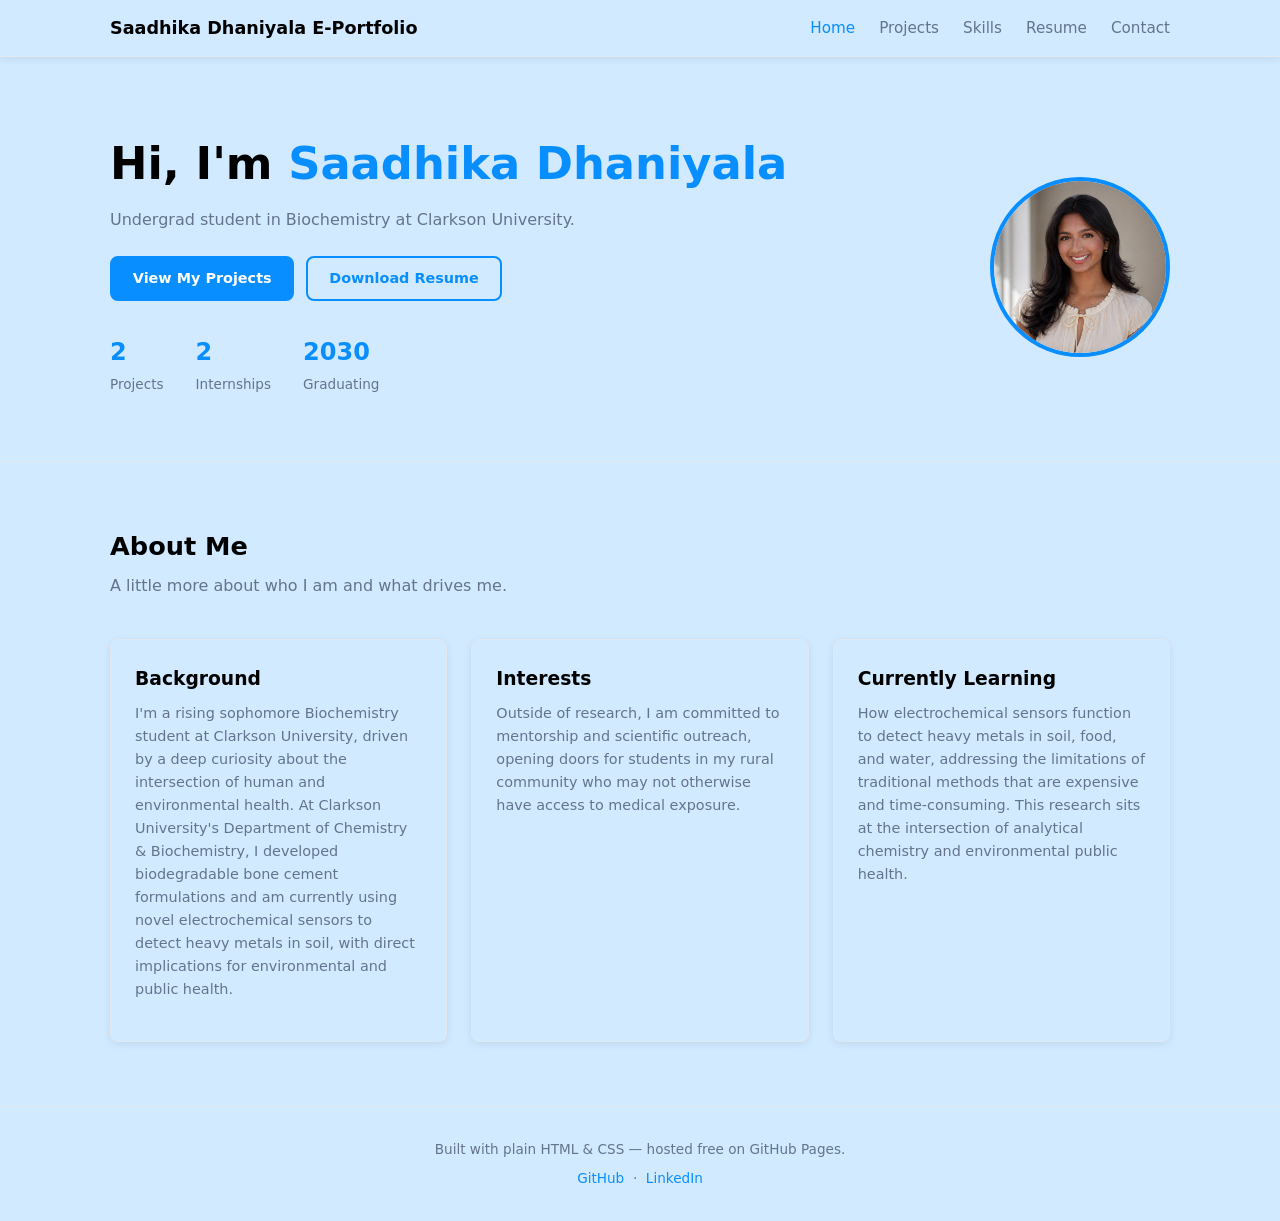
<file: index.html>
<!DOCTYPE html>
<html lang="en">
<head>
  <meta charset="UTF-8" />
  <meta name="viewport" content="width=device-width, initial-scale=1.0" />
  <title>Saadhika Dhaniyala — E-Portfolio</title>
  <link rel="stylesheet" href="css/style.css" />
</head>
<body>

<!-- ── Navigation ── -->
<nav>
  <input type="checkbox" id="nav-toggle" />
  <div class="nav-inner">
    <span class="nav-brand">Saadhika Dhaniyala E-Portfolio</span>
    <label class="nav-toggle-label" for="nav-toggle">
      <span></span>
    </label>
    <ul class="nav-links">
      <li><a href="index.html" class="active">Home</a></li>
      <li><a href="projects.html">Projects</a></li>
      <li><a href="skills.html">Skills</a></li>
      <li><a href="resume.html">Resume</a></li>
      <li><a href="contact.html">Contact</a></li>
    </ul>
  </div>
</nav>

<!-- ── Hero ── -->
<section class="hero">
  <div class="container hero-inner">
    <div class="hero-text">
      <h1>Hi, I'm <span>Saadhika Dhaniyala</span></h1>
      <p>
        Undergrad student in Biochemistry at Clarkson University. 
      </p>
      <div class="hero-btns">
        <a href="projects.html" class="btn">View My Projects</a>
        <a href="resume.html"   class="btn btn-outline">Download Resume</a>
      </div>
      <div class="stats">
        <div class="stat"><strong>2</strong><span>Projects</span></div>
        <div class="stat"><strong>2</strong><span>Internships</span></div>
        <div class="stat"><strong>2030</strong><span>Graduating</span></div>
      </div>
    </div>
    <!-- Add your photo: upload a file called profile.jpg into the images/ folder -->
    <img
      src="images/profile.jpeg"
      alt="Profile photo"
      class="hero-photo"
    />
  </div>
</section>

<!-- ── About ── -->
<section class="section section-alt">
  <div class="container">
    <h2 class="section-title">About Me</h2>
    <p class="section-sub">A little more about who I am and what drives me.</p>
    <div class="grid">

      <div class="card">
        <h3>Background</h3>
        <p>
          I'm a rising sophomore Biochemistry student at Clarkson University, driven by a deep curiosity about the intersection of human and environmental health. At Clarkson University's Department of Chemistry & Biochemistry, I developed biodegradable bone cement formulations and am currently using novel electrochemical sensors to detect heavy metals in soil, with direct implications for environmental and public health.        </p>
      </div>

      <div class="card">
        <h3>Interests</h3>
        <p>
          Outside of research, I am committed to mentorship and scientific outreach, opening doors for students in my rural community who may not otherwise have access to medical exposure. 
        </p>
      </div>

      <div class="card">
        <h3>Currently Learning</h3>
        <p>
          How electrochemical sensors function to detect heavy metals in soil, food, and water, addressing the limitations of traditional methods that are expensive and time-consuming. This research sits at the intersection of analytical chemistry and environmental public health.
        </p>
      </div>

    </div>
  </div>
</section>

<!-- ── Footer ── -->
<footer>
  <p>Built with plain HTML &amp; CSS &mdash; hosted free on GitHub Pages.</p>
  <p style="margin-top:.4rem;">
    <a href="https://github.com/YourUsername">GitHub</a> &nbsp;·&nbsp;
    <a href="https://linkedin.com/in/yourhandle">LinkedIn</a>
  </p>
</footer>

</body>
</html>
</file>
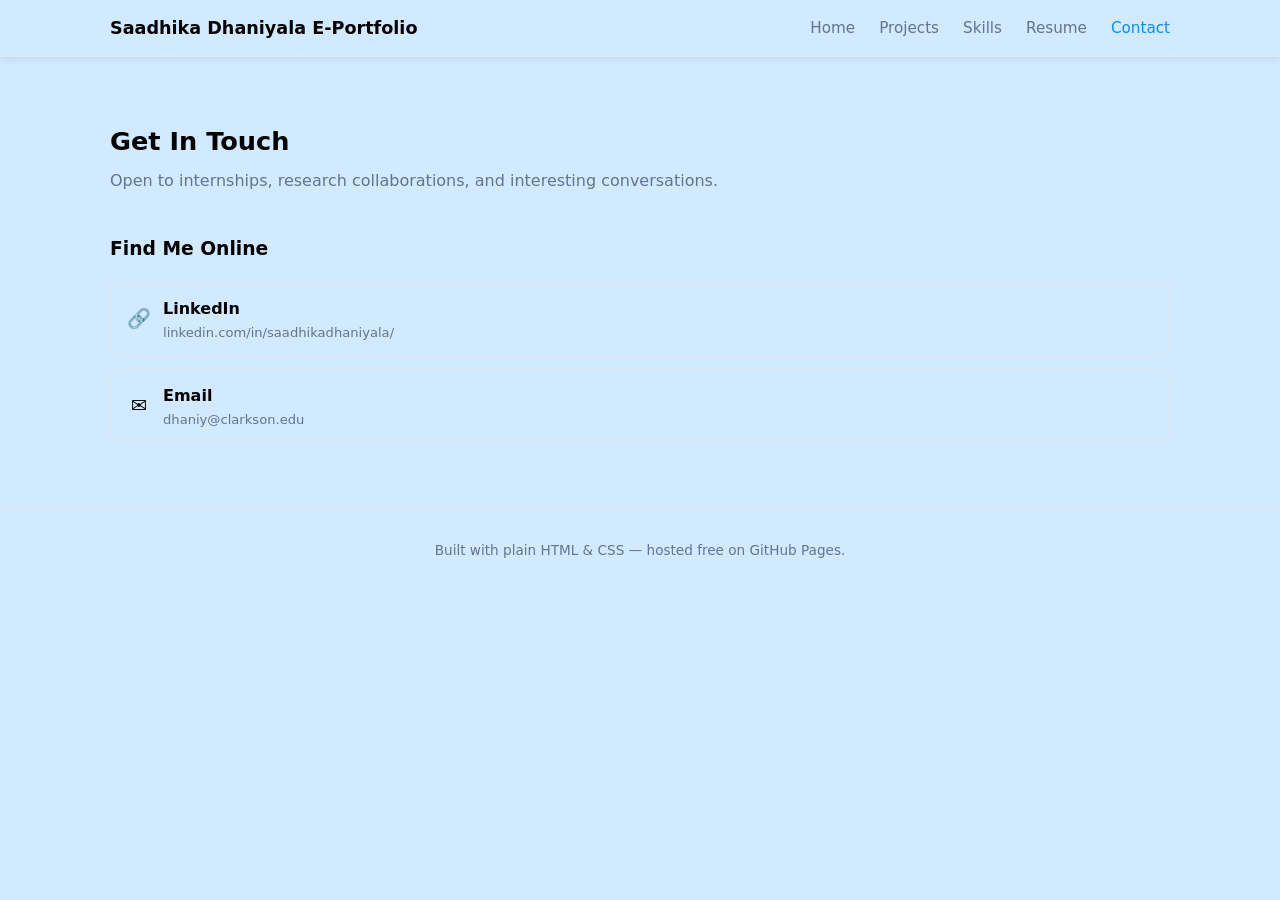
<file: contact.html>
<!DOCTYPE html>
<html lang="en">
<head>
  <meta charset="UTF-8" />
  <meta name="viewport" content="width=device-width, initial-scale=1.0" />
  <title>Contact — Saadhika Dhaniyala</title>
  <link rel="stylesheet" href="css/style.css" />
</head>
<body>

<nav>
  <input type="checkbox" id="nav-toggle" />
  <div class="nav-inner">
    <span class="nav-brand">Saadhika Dhaniyala E-Portfolio</span>
    <label class="nav-toggle-label" for="nav-toggle"><span></span></label>
    <ul class="nav-links">
      <li><a href="index.html">Home</a></li>
      <li><a href="projects.html">Projects</a></li>
      <li><a href="skills.html">Skills</a></li>
      <li><a href="resume.html">Resume</a></li>
      <li><a href="contact.html" class="active">Contact</a></li>
    </ul>
  </div>
</nav>

<section class="section">
  <div class="container">
    <h2 class="section-title">Get In Touch</h2>
    <p class="section-sub">Open to internships, research collaborations, and interesting conversations.</p>

    <div>

      <!-- Social / direct links -->
      <div>
        <h3 style="margin-bottom:1.2rem;">Find Me Online</h3>
        <div class="social-links">

          <a href="https://www.linkedin.com/in/saadhikadhaniyala/" class="social-link" target="_blank" rel="noopener">
            <span class="social-icon">&#x1F517;</span>
            <div>
              <strong>LinkedIn</strong>
              <div style="font-size:.82rem;color:var(--muted);">linkedin.com/in/saadhikadhaniyala/</div>
            </div>
          </a>

          <a href="mailto:dhaniy@clarkson.edu" class="social-link">
            <span class="social-icon">&#x2709;&#xFE0F;</span>
            <div>
              <strong>Email</strong>
              <div style="font-size:.82rem;color:var(--muted);">dhaniy@clarkson.edu</div>
            </div>
          </a>

        </div>
      </div>

    </div>
  </div>
</section>

<footer>
  <p>Built with plain HTML &amp; CSS &mdash; hosted free on GitHub Pages.</p>
  <p style="margin-top:.4rem;">
    <a href="https://www.linkedin.com/in/saadhikadhaniyala/</a>
  </p>
</footer>

</body>
</html>
</file>
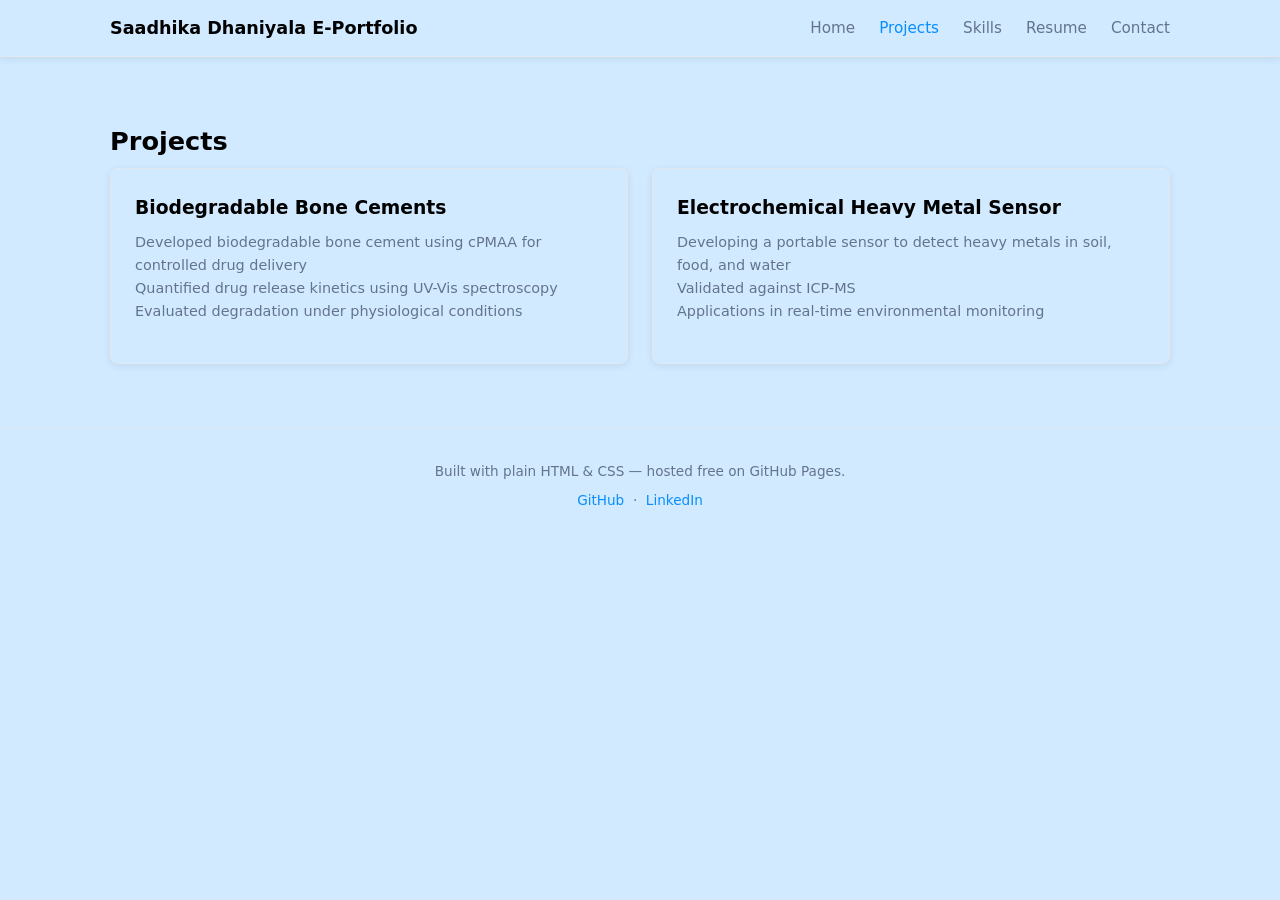
<file: projects.html>
<!DOCTYPE html>
<html lang="en">
<head>
  <meta charset="UTF-8" />
  <meta name="viewport" content="width=device-width, initial-scale=1.0" />
  <title>Projects — Saadhika Dhaniyala</title>
  <link rel="stylesheet" href="css/style.css" />
</head>
<body>

<nav>
  <input type="checkbox" id="nav-toggle" />
  <div class="nav-inner">
    <span class="nav-brand">Saadhika Dhaniyala E-Portfolio</span>
    <label class="nav-toggle-label" for="nav-toggle"><span></span></label>
    <ul class="nav-links">
      <li><a href="index.html">Home</a></li>
      <li><a href="projects.html" class="active">Projects</a></li>
      <li><a href="skills.html">Skills</a></li>
      <li><a href="resume.html">Resume</a></li>
      <li><a href="contact.html">Contact</a></li>
    </ul>
  </div>
</nav>

<section class="section">
  <div class="container">
    <h2 class="section-title">Projects</h2>
    <div class="grid">

      <!-- Project 1 -->
      <div class="card">
        <h3>Biodegradable Bone Cements</h3>
        <p>
          Developed biodegradable bone cement using cPMAA for controlled drug delivery<br>Quantified drug release kinetics using UV-Vis spectroscopy<br>Evaluated degradation under physiological conditions
        </p>
      </div>

      <!-- Project 2 -->
      <div class="card">
        <h3>Electrochemical Heavy Metal Sensor</h3>
        <p>
          Developing a portable sensor to detect heavy metals in soil, food, and water<br>Validated against ICP-MS<br>Applications in real-time environmental monitoring
        </p>
      </div>

    </div><!-- /.grid -->
  </div>
</section>

<footer>
  <p>Built with plain HTML &amp; CSS &mdash; hosted free on GitHub Pages.</p>
  <p style="margin-top:.4rem;">
    <a href="https://github.com/YourUsername">GitHub</a> &nbsp;·&nbsp;
    <a href="https://linkedin.com/in/yourhandle">LinkedIn</a>
  </p>
</footer>

</body>
</html>
</file>
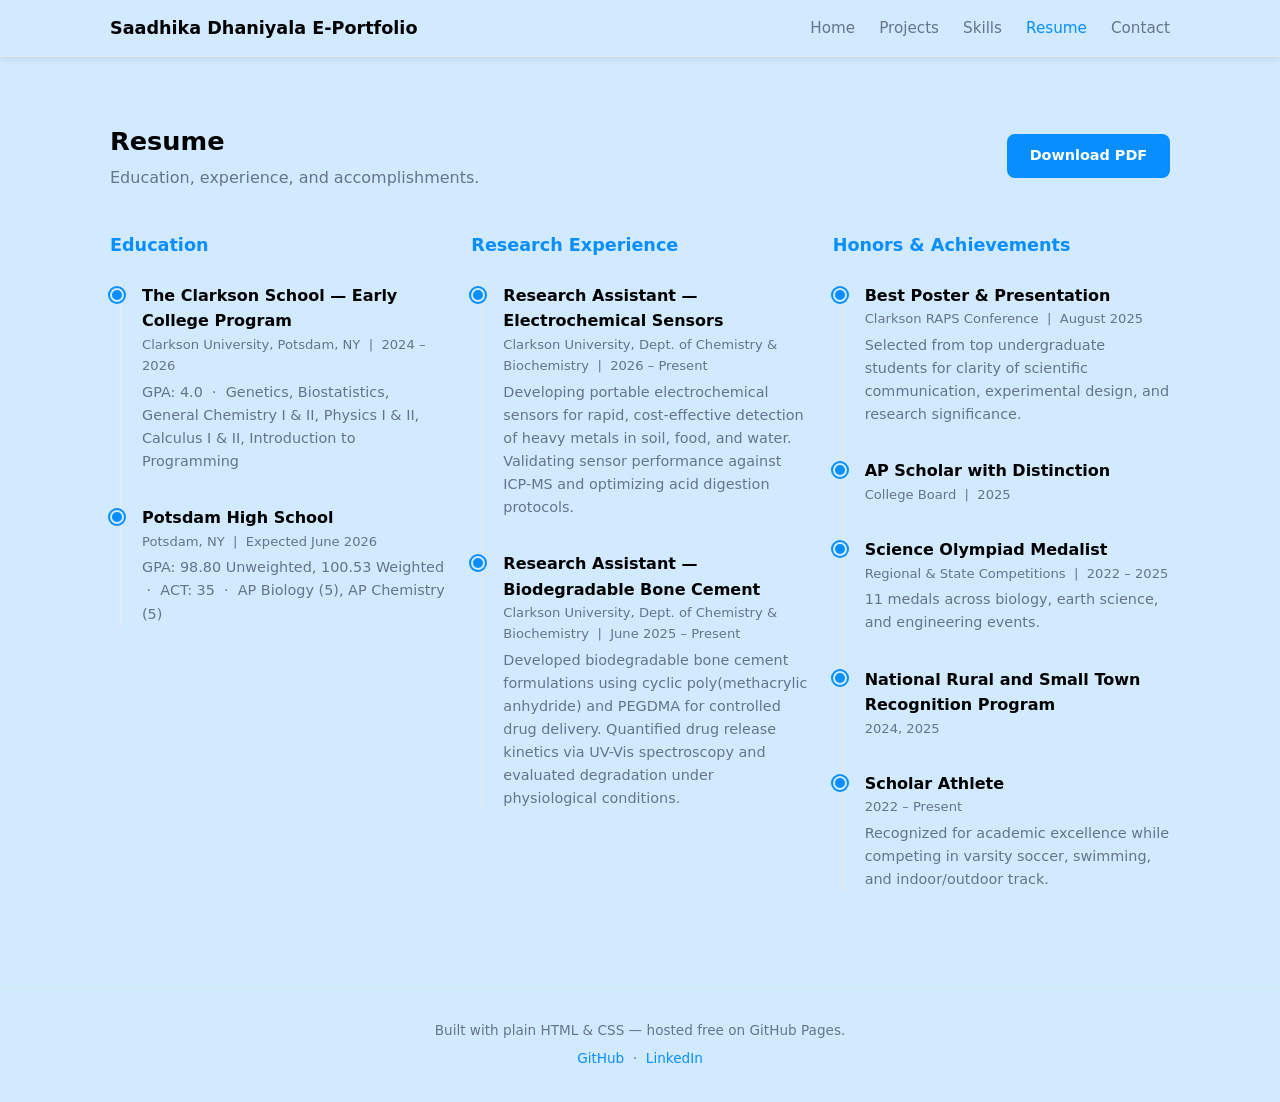
<file: resume.html>
<!DOCTYPE html>
<html lang="en">
<head>
  <meta charset="UTF-8" />
  <meta name="viewport" content="width=device-width, initial-scale=1.0" />
  <title>Resume — Saadhika Dhaniyala</title>
  <link rel="stylesheet" href="css/style.css" />
</head>
<body>

<nav>
  <input type="checkbox" id="nav-toggle" />
  <div class="nav-inner">
    <span class="nav-brand">Saadhika Dhaniyala E-Portfolio</span>
    <label class="nav-toggle-label" for="nav-toggle"><span></span></label>
    <ul class="nav-links">
      <li><a href="index.html">Home</a></li>
      <li><a href="projects.html">Projects</a></li>
      <li><a href="skills.html">Skills</a></li>
      <li><a href="resume.html" class="active">Resume</a></li>
      <li><a href="contact.html">Contact</a></li>
    </ul>
  </div>
</nav>

<section class="section">
  <div class="container">
    <div style="display:flex;justify-content:space-between;align-items:center;flex-wrap:wrap;gap:1rem;margin-bottom:2.5rem;">
      <div>
        <h2 class="section-title" style="margin-bottom:.2rem;">Resume</h2>
        <p class="section-sub" style="margin-bottom:0;">Education, experience, and accomplishments.</p>
      </div>
      <a href="resume.pdf" class="btn" download>Download PDF</a>
    </div>

    <div class="grid" style="align-items:start;">

      <!-- Education -->
      <div>
        <h3 style="margin-bottom:1.5rem;font-size:1.1rem;color:var(--accent);">Education</h3>
        <div class="timeline">

          <div class="timeline-item">
            <div class="timeline-dot"></div>
            <h4>The Clarkson School — Early College Program</h4>
            <p class="meta">Clarkson University, Potsdam, NY &nbsp;|&nbsp; 2024 – 2026</p>
            <p>GPA: 4.0 &nbsp;·&nbsp; Genetics, Biostatistics, General Chemistry I & II, Physics I & II, Calculus I & II, Introduction to Programming</p>
          </div>

          <div class="timeline-item">
            <div class="timeline-dot"></div>
            <h4>Potsdam High School</h4>
            <p class="meta">Potsdam, NY &nbsp;|&nbsp; Expected June 2026</p>
            <p>GPA: 98.80 Unweighted, 100.53 Weighted &nbsp;·&nbsp; ACT: 35 &nbsp;·&nbsp; AP Biology (5), AP Chemistry (5)</p>
          </div>

        </div>
      </div>

      <!-- Research Experience -->
      <div>
        <h3 style="margin-bottom:1.5rem;font-size:1.1rem;color:var(--accent);">Research Experience</h3>
        <div class="timeline">

          <div class="timeline-item">
            <div class="timeline-dot"></div>
            <h4>Research Assistant — Electrochemical Sensors</h4>
            <p class="meta">Clarkson University, Dept. of Chemistry & Biochemistry &nbsp;|&nbsp; 2026 – Present</p>
            <p>Developing portable electrochemical sensors for rapid, cost-effective detection of heavy metals in soil, food, and water. Validating sensor performance against ICP-MS and optimizing acid digestion protocols.</p>
          </div>

          <div class="timeline-item">
            <div class="timeline-dot"></div>
            <h4>Research Assistant — Biodegradable Bone Cement</h4>
            <p class="meta">Clarkson University, Dept. of Chemistry & Biochemistry &nbsp;|&nbsp; June 2025 – Present</p>
            <p>Developed biodegradable bone cement formulations using cyclic poly(methacrylic anhydride) and PEGDMA for controlled drug delivery. Quantified drug release kinetics via UV-Vis spectroscopy and evaluated degradation under physiological conditions.</p>
          </div>

        </div>
      </div>

      <!-- Honors & Achievements -->
      <div>
        <h3 style="margin-bottom:1.5rem;font-size:1.1rem;color:var(--accent);">Honors &amp; Achievements</h3>
        <div class="timeline">

          <div class="timeline-item">
            <div class="timeline-dot"></div>
            <h4>Best Poster &amp; Presentation</h4>
            <p class="meta">Clarkson RAPS Conference &nbsp;|&nbsp; August 2025</p>
            <p>Selected from top undergraduate students for clarity of scientific communication, experimental design, and research significance.</p>
          </div>

          <div class="timeline-item">
            <div class="timeline-dot"></div>
            <h4>AP Scholar with Distinction</h4>
            <p class="meta">College Board &nbsp;|&nbsp; 2025</p>
          </div>

          <div class="timeline-item">
            <div class="timeline-dot"></div>
            <h4>Science Olympiad Medalist</h4>
            <p class="meta">Regional &amp; State Competitions &nbsp;|&nbsp; 2022 – 2025</p>
            <p>11 medals across biology, earth science, and engineering events.</p>
          </div>

          <div class="timeline-item">
            <div class="timeline-dot"></div>
            <h4>National Rural and Small Town Recognition Program</h4>
            <p class="meta">2024, 2025</p>
          </div>

          <div class="timeline-item">
            <div class="timeline-dot"></div>
            <h4>Scholar Athlete</h4>
            <p class="meta">2022 – Present</p>
            <p>Recognized for academic excellence while competing in varsity soccer, swimming, and indoor/outdoor track.</p>
          </div>

        </div>
      </div>

    </div>
  </div>
</section>

<footer>
  <p>Built with plain HTML &amp; CSS &mdash; hosted free on GitHub Pages.</p>
  <p style="margin-top:.4rem;">
    <a href="https://github.com/saadhikadhaniyala">GitHub</a> &nbsp;·&nbsp;
    <a href="https://linkedin.com/in/yourhandle">LinkedIn</a>
  </p>
</footer>

</body>
</html>
</file>
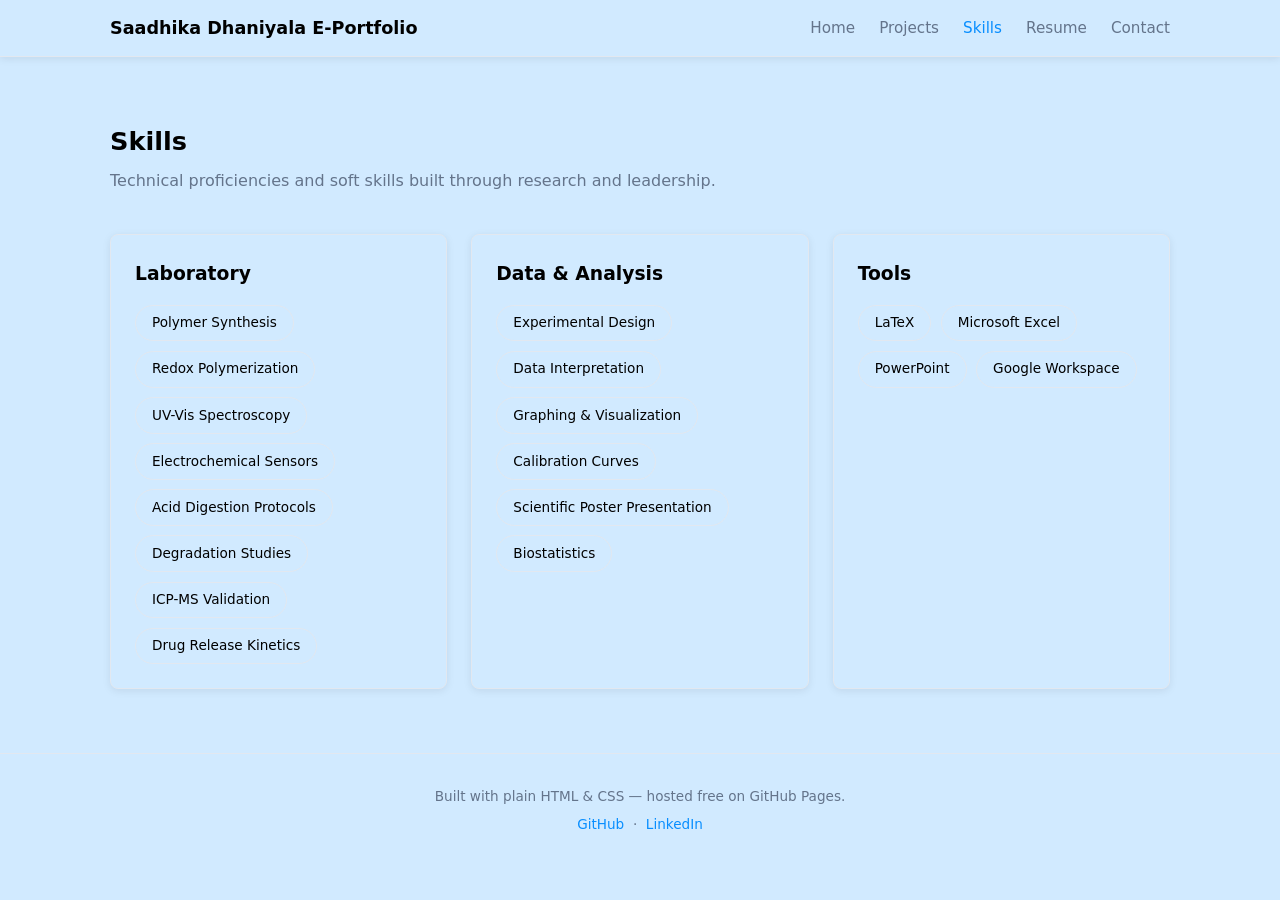
<file: skills.html>
<!DOCTYPE html>
<html lang="en">
<head>
  <meta charset="UTF-8" />
  <meta name="viewport" content="width=device-width, initial-scale=1.0" />
  <title>Skills — Saadhika Dhaniyala</title>
  <link rel="stylesheet" href="css/style.css" />
</head>
<body>

<nav>
  <input type="checkbox" id="nav-toggle" />
  <div class="nav-inner">
    <span class="nav-brand">Saadhika Dhaniyala E-Portfolio</span>
    <label class="nav-toggle-label" for="nav-toggle"><span></span></label>
    <ul class="nav-links">
      <li><a href="index.html">Home</a></li>
      <li><a href="projects.html">Projects</a></li>
      <li><a href="skills.html" class="active">Skills</a></li>
      <li><a href="resume.html">Resume</a></li>
      <li><a href="contact.html">Contact</a></li>
    </ul>
  </div>
</nav>

<section class="section">
  <div class="container">
    <h2 class="section-title">Skills</h2>
    <p class="section-sub">Technical proficiencies and soft skills built through research and leadership.</p>

    <div class="grid">

      <!-- Laboratory -->
      <div class="card">
        <h3>Laboratory</h3>
        <div class="soft-grid" style="margin-top:1rem;">
          <span class="soft-badge">Polymer Synthesis</span>
          <span class="soft-badge">Redox Polymerization</span>
          <span class="soft-badge">UV-Vis Spectroscopy</span>
          <span class="soft-badge">Electrochemical Sensors</span>
          <span class="soft-badge">Acid Digestion Protocols</span>
          <span class="soft-badge">Degradation Studies</span>
          <span class="soft-badge">ICP-MS Validation</span>
          <span class="soft-badge">Drug Release Kinetics</span>
        </div>
      </div>

      <!-- Data & Analysis -->
      <div class="card">
        <h3>Data &amp; Analysis</h3>
        <div class="soft-grid" style="margin-top:1rem;">
          <span class="soft-badge">Experimental Design</span>
          <span class="soft-badge">Data Interpretation</span>
          <span class="soft-badge">Graphing &amp; Visualization</span>
          <span class="soft-badge">Calibration Curves</span>
          <span class="soft-badge">Scientific Poster Presentation</span>
          <span class="soft-badge">Biostatistics</span>
        </div>
      </div>

      <!-- Tools -->
      <div class="card">
        <h3>Tools</h3>
        <div class="soft-grid" style="margin-top:1rem;">
          <span class="soft-badge">LaTeX</span>
          <span class="soft-badge">Microsoft Excel</span>
          <span class="soft-badge">PowerPoint</span>
          <span class="soft-badge">Google Workspace</span>
        </div>
      </div>
    </div>
  </div>
</section>

<footer>
  <p>Built with plain HTML &amp; CSS &mdash; hosted free on GitHub Pages.</p>
  <p style="margin-top:.4rem;">
    <a href="https://github.com/saadhikadhaniyala">GitHub</a> &nbsp;·&nbsp;
    <a href="https://linkedin.com/in/yourhandle">LinkedIn</a>
  </p>
</footer>

</body>
</html>
</file>
<file: css/style.css>
/* ============================================================
   E-Portfolio Template — single shared stylesheet
   Students: change the 4 CSS variables below to retheme everything
   ============================================================ */

:root {
  --accent:    #088eff;   /* primary colour — buttons, links, highlights */
  --accent-dark: #006dc9;
  --bg:        #d1eaff;   /* page background */
  --surface:   #d1eaff;   /* card / panel background */
  --text:      #000000;   /* body text */
  --muted:     #64748b;   /* secondary / placeholder text */
  --border:    #e2e8f0;
  --radius:    0.5rem;
  --shadow:    0 2px 8px rgba(0,0,0,.08);
  --font:      'Segoe UI', system-ui, sans-serif;
  --max-w:     1100px;
}

/* ── Reset ── */
*, *::before, *::after { box-sizing: border-box; margin: 0; padding: 0; }
html { scroll-behavior: smooth; }
body {
  font-family: var(--font);
  background: var(--bg);
  color: var(--text);
  line-height: 1.6;
}
img { max-width: 100%; display: block; }
a { color: var(--accent); text-decoration: none; }
a:hover { text-decoration: underline; }

/* ── Layout helpers ── */
.container { max-width: var(--max-w); margin: 0 auto; padding: 0 1.25rem; }
.section    { padding: 4rem 0; }
.section-alt { background: var(--surface); }

/* ── Nav ── */
nav {
  position: sticky; top: 0; z-index: 100;
  background: var(--surface);
  border-bottom: 1px solid var(--border);
  box-shadow: var(--shadow);
}
.nav-inner {
  display: flex; align-items: center; justify-content: space-between;
  max-width: var(--max-w); margin: 0 auto; padding: 0 1.25rem;
  height: 3.5rem;
}
.nav-brand { font-weight: 700; font-size: 1.1rem; color: var(--text); }
.nav-links { display: flex; gap: 1.5rem; list-style: none; }
.nav-links a { color: var(--muted); font-size: .95rem; transition: color .2s; }
.nav-links a:hover, .nav-links a.active { color: var(--accent); text-decoration: none; }

/* Mobile nav — pure CSS checkbox trick */
.nav-toggle-label { display: none; cursor: pointer; padding: .5rem; }
.nav-toggle-label span,
.nav-toggle-label span::before,
.nav-toggle-label span::after {
  display: block; width: 22px; height: 2px;
  background: var(--text); border-radius: 2px;
  transition: transform .3s;
}
.nav-toggle-label span::before { content: ''; margin-top: 5px; }
.nav-toggle-label span::after  { content: ''; margin-top: 5px; }
#nav-toggle { display: none; }

@media (max-width: 600px) {
  .nav-toggle-label { display: block; }
  .nav-links {
    display: none; flex-direction: column; gap: 0;
    position: absolute; top: 3.5rem; left: 0; right: 0;
    background: var(--surface);
    border-bottom: 1px solid var(--border);
  }
  .nav-links a { display: block; padding: .75rem 1.25rem; border-top: 1px solid var(--border); }
  #nav-toggle:checked ~ .nav-inner .nav-links { display: flex; }
}

/* ── Buttons ── */
.btn {
  display: inline-block; padding: .55rem 1.3rem;
  background: var(--accent); color: #fff;
  border-radius: var(--radius); font-size: .9rem; font-weight: 600;
  border: 2px solid var(--accent); transition: background .2s, color .2s;
}
.btn:hover { background: var(--accent-dark); border-color: var(--accent-dark); text-decoration: none; }
.btn-outline {
  background: transparent; color: var(--accent);
}
.btn-outline:hover { background: var(--accent); color: #fff; }

/* ── Hero ── */
.hero {
  padding: 5rem 0 4rem;
   background: var(--bg);  border-bottom: 1px solid var(--border);
}
.hero-inner {
  display: flex; align-items: center; gap: 3rem;
  flex-wrap: wrap;
}
.hero-text { flex: 1; min-width: 260px; }
.hero-text h1 { font-size: clamp(1.8rem, 4vw, 2.8rem); line-height: 1.2; }
.hero-text h1 span { color: var(--accent); }
.hero-text p { color: var(--muted); margin: 1rem 0 1.5rem; max-width: 480px; }
.hero-btns { display: flex; gap: .75rem; flex-wrap: wrap; }
.hero-photo {
  width: 180px; height: 180px; border-radius: 50%;
  object-fit: cover; border: 4px solid var(--accent);
  background: var(--border);
  flex-shrink: 0;
}
.stats { display: flex; gap: 2rem; margin-top: 2rem; flex-wrap: wrap; }
.stat strong { display: block; font-size: 1.5rem; color: var(--accent); }
.stat span { font-size: .85rem; color: var(--muted); }

/* ── Section headings ── */
.section-title {
  font-size: 1.6rem; margin-bottom: .4rem;
}
.section-sub {
  color: var(--muted); margin-bottom: 2.5rem;
}

/* ── Cards grid ── */
.grid {
  display: grid;
  grid-template-columns: repeat(auto-fit, minmax(280px, 1fr));
  gap: 1.5rem;
}
.card {
  background: var(--surface); border: 1px solid var(--border);
  border-radius: var(--radius); padding: 1.5rem;
  box-shadow: var(--shadow); transition: transform .2s, box-shadow .2s;
}
.card:hover { transform: translateY(-3px); box-shadow: 0 6px 18px rgba(0,0,0,.12); }
.card h3 { margin-bottom: .5rem; }
.card p  { color: var(--muted); font-size: .9rem; margin-bottom: 1rem; }
.badge-row { display: flex; flex-wrap: wrap; gap: .4rem; margin-bottom: 1rem; }
.badge {
  font-size: .75rem; padding: .2rem .6rem;
  background: #eff6ff; color: var(--accent);
  border-radius: 999px; border: 1px solid #bfdbfe;
}

/* ── Skills ── */
.skill-list { display: flex; flex-direction: column; gap: 1rem; }
.skill-item label {
  display: flex; justify-content: space-between;
  font-size: .9rem; margin-bottom: .3rem;
}
.skill-bar {
  height: 8px; background: var(--border); border-radius: 999px; overflow: hidden;
}
.skill-bar-fill {
  height: 100%; background: var(--accent); border-radius: 999px;
  animation: grow .8s ease forwards;
  transform-origin: left;
}
@keyframes grow { from { width: 0; } }

.soft-grid {
  display: flex; flex-wrap: wrap; gap: .6rem; margin-top: 1.5rem;
}
.soft-badge {
  padding: .4rem 1rem; border-radius: 999px;
  background: var(--surface); border: 1px solid var(--border);
  font-size: .85rem;
}

/* ── Timeline (resume) ── */
.timeline { position: relative; padding-left: 2rem; }
.timeline::before {
  content: ''; position: absolute;
  left: .6rem; top: 0; bottom: 0;
  width: 2px; background: var(--border);
}
.timeline-item { position: relative; margin-bottom: 2rem; }
.timeline-dot {
  position: absolute; left: -2rem; top: .3rem;
  width: 14px; height: 14px; border-radius: 50%;
  background: var(--accent); border: 2px solid var(--surface);
  box-shadow: 0 0 0 2px var(--accent);
}
.timeline-item h4 { font-size: 1rem; }
.timeline-item .meta {
  font-size: .82rem; color: var(--muted); margin-bottom: .3rem;
}
.timeline-item p { font-size: .9rem; color: var(--muted); }

/* ── Contact form ── */
.contact-grid {
  display: grid; grid-template-columns: 1fr 1fr; gap: 3rem; align-items: start;
}
@media (max-width: 600px) { .contact-grid { grid-template-columns: 1fr; } }

.form-group { margin-bottom: 1.2rem; }
.form-group label { display: block; font-size: .9rem; margin-bottom: .35rem; font-weight: 500; }
.form-group input,
.form-group textarea,
.form-group select {
  width: 100%; padding: .6rem .85rem;
  border: 1px solid var(--border); border-radius: var(--radius);
  font-family: var(--font); font-size: .95rem; color: var(--text);
  background: var(--surface); transition: border-color .2s;
}
.form-group input:focus,
.form-group textarea:focus {
  outline: none; border-color: var(--accent);
  box-shadow: 0 0 0 3px rgba(37,99,235,.15);
}
.form-group textarea { resize: vertical; min-height: 130px; }

.social-links { display: flex; flex-direction: column; gap: .9rem; }
.social-link {
  display: flex; align-items: center; gap: .75rem;
  padding: .75rem 1rem; border: 1px solid var(--border);
  border-radius: var(--radius); background: var(--surface);
  color: var(--text); transition: border-color .2s, box-shadow .2s;
}
.social-link:hover { border-color: var(--accent); box-shadow: var(--shadow); text-decoration: none; }
.social-icon { font-size: 1.2rem; width: 1.5rem; text-align: center; }

/* ── Footer ── */
footer {
  text-align: center; padding: 2rem 1rem;
  border-top: 1px solid var(--border);
  color: var(--muted); font-size: .85rem;
}
</file>
